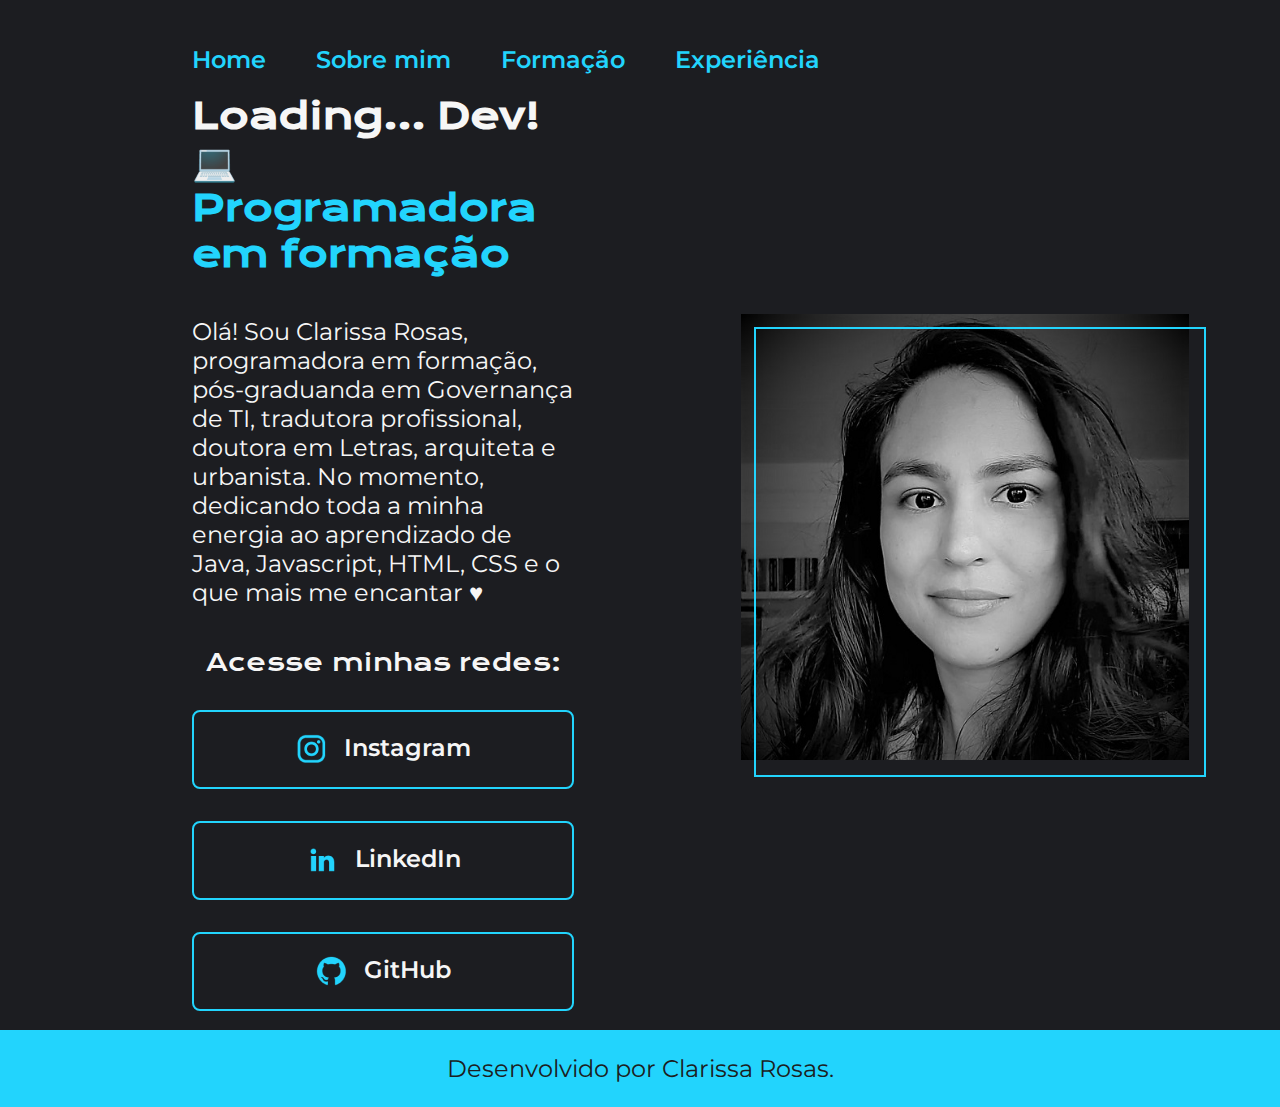
<file: index.html>
<!DOCTYPE html>
<html lang="pt-br">

<head>
    <meta charset="UTF-8">
    <meta name="viewport" content="width=device-width, initial-scale=1.0">
    <title>Portfolio</title>
    <link rel="stylesheet" href="./styles/style.css">
</head>

<body>
    <header class="cabecalho">
        <nav class="cabecalho_menu">
            <a class="cabecalho_menu_link" href="index.html">Home</a>
            <a class="cabecalho_menu_link" href="about.html">Sobre mim</a>
            <a class="cabecalho_menu_link" href="formacao.html">Formação</a>
            <a class="cabecalho_menu_link" href="experiencia.html">Experiência</a>
        </nav>
    </header>
    <main class="apresentacao">  
        <section class="apresentacao_conteudo">
            <h1 class="apresentacao_conteudo_titulo">Loading... Dev! 💻<strong class="titulo-destaque">Programadora em formação </strong></h1>
            <p class="apresentacao_conteudo_texto">Olá! Sou Clarissa Rosas, programadora em formação, pós-graduanda em Governança de TI, tradutora profissional, doutora em Letras, arquiteta e urbanista. No momento, dedicando toda a minha energia ao aprendizado de Java, Javascript, HTML, CSS e o que mais me encantar ♥</p>
            <div class="apresentacao_links">
                <h2 class="apresentacao_links_subtitulo">Acesse minhas redes:</h2>
                <a class="apresentacao_links_botoes" href ="https://www.instagram.com/cla.rosas.dev/">
                    <img class="apresentacao_links_botoes_imagem" src="./assets/instagram.png" alt="logo do Instagram">
                    Instagram
                </a>
                <a class="apresentacao_links_botoes" href ="https://www.linkedin.com/in/clarissa-rosas-32564355/">
                    <img class="apresentacao_links_botoes_imagem" src="./assets/linkedin.png" alt="logo do LinkedIn">
                    LinkedIn
                </a>
                <a class="apresentacao_links_botoes" href="https://github.com/clarissa-rosas/">
                    <img class="apresentacao_links_botoes_imagem" src="./assets/github.png" alt="logo do Github">
                    GitHub
                </a>
            </div>
        </section>
        <img class="apresentacao_imagem" src="./assets/cla5.jpg" alt="foto de Clarissa Rosas">
    </main>
    <footer class="rodape">
        <p>Desenvolvido por Clarissa Rosas.</p>
    </footer>
</body>
</html>
</file>
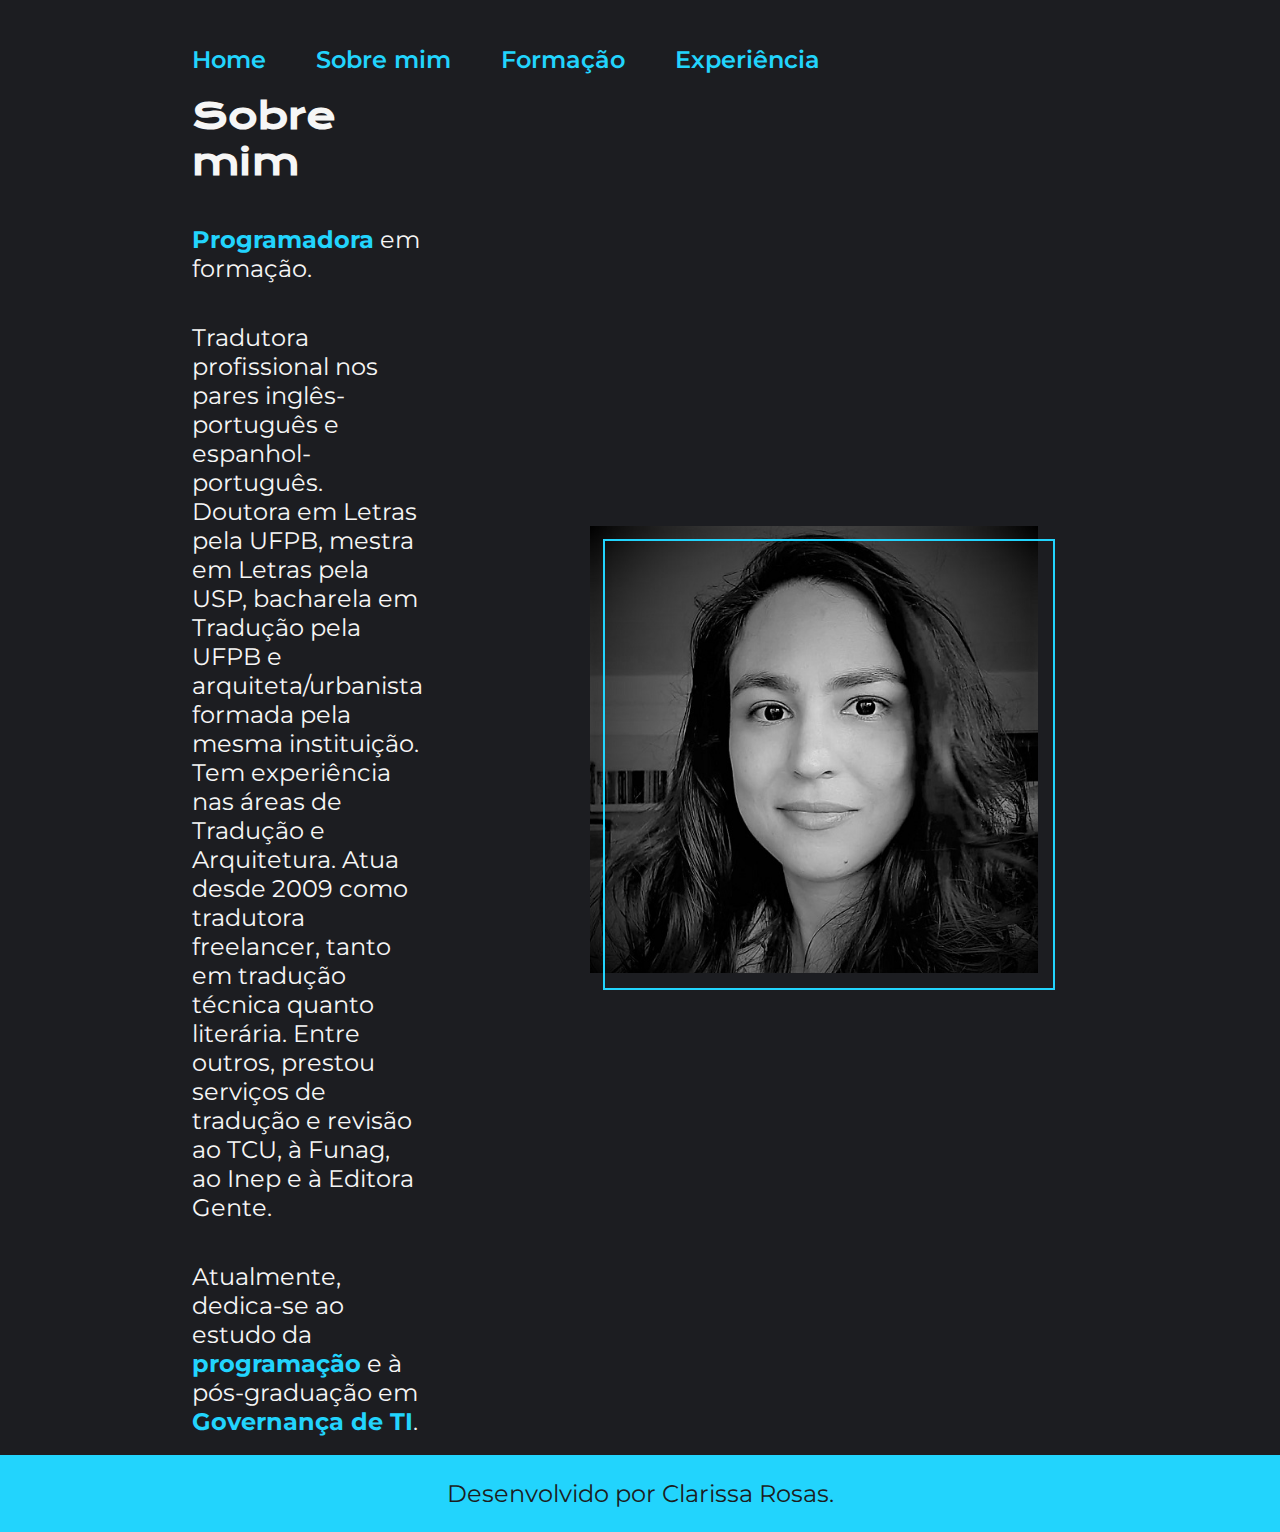
<file: about.html>
<!DOCTYPE html>
<html lang="pt-br">
<head>
    <meta charset="UTF-8">
    <meta name="viewport" content="width=device-width, initial-scale=1.0">
    <title>Sobre mim</title>
    <link rel="stylesheet" href="./styles/style.css">
</head>
<body>
    <header class="cabecalho">
        <nav class="cabecalho_menu">
            <a class="cabecalho_menu_link" href="index.html">Home</a>
            <a class="cabecalho_menu_link" href="about.html">Sobre mim</a>
            <a class="cabecalho_menu_link" href="formacao.html">Formação</a>
            <a class="cabecalho_menu_link" href="experiencia.html">Experiência</a>
        </nav>
    </header>
    <main class="apresentacao">  
        <section class="apresentacao_conteudo">
            <h1 class="apresentacao_conteudo_titulo">Sobre mim</h1>
            <p class="apresentacao_conteudo_texto"><strong class="texto-destaque">Programadora</strong> em formação.</p>
            <p class="apresentacao_conteudo_texto">Tradutora profissional nos pares inglês-português e espanhol-português. Doutora em Letras pela UFPB, mestra em Letras pela USP, bacharela em Tradução pela UFPB e arquiteta/urbanista formada pela mesma instituição. Tem experiência nas áreas de Tradução e Arquitetura. Atua desde 2009 como tradutora freelancer, tanto em tradução técnica quanto literária. Entre outros, prestou serviços de tradução e revisão ao TCU, à Funag, ao Inep e à Editora Gente.</p>
            <p class="apresentacao_conteudo_texto">Atualmente, dedica-se ao estudo da <strong class="texto-destaque">programação</strong> e à pós-graduação em <strong class="texto-destaque">Governança de TI</strong>.</p>
        </section>
        <img class="apresentacao_imagem" src="./assets/cla5.jpg" alt="foto de Clarissa Rosas">
    </main>
    <footer class="rodape">
        <p>Desenvolvido por Clarissa Rosas.</p>
    </footer>
</body>
</html>
</file>
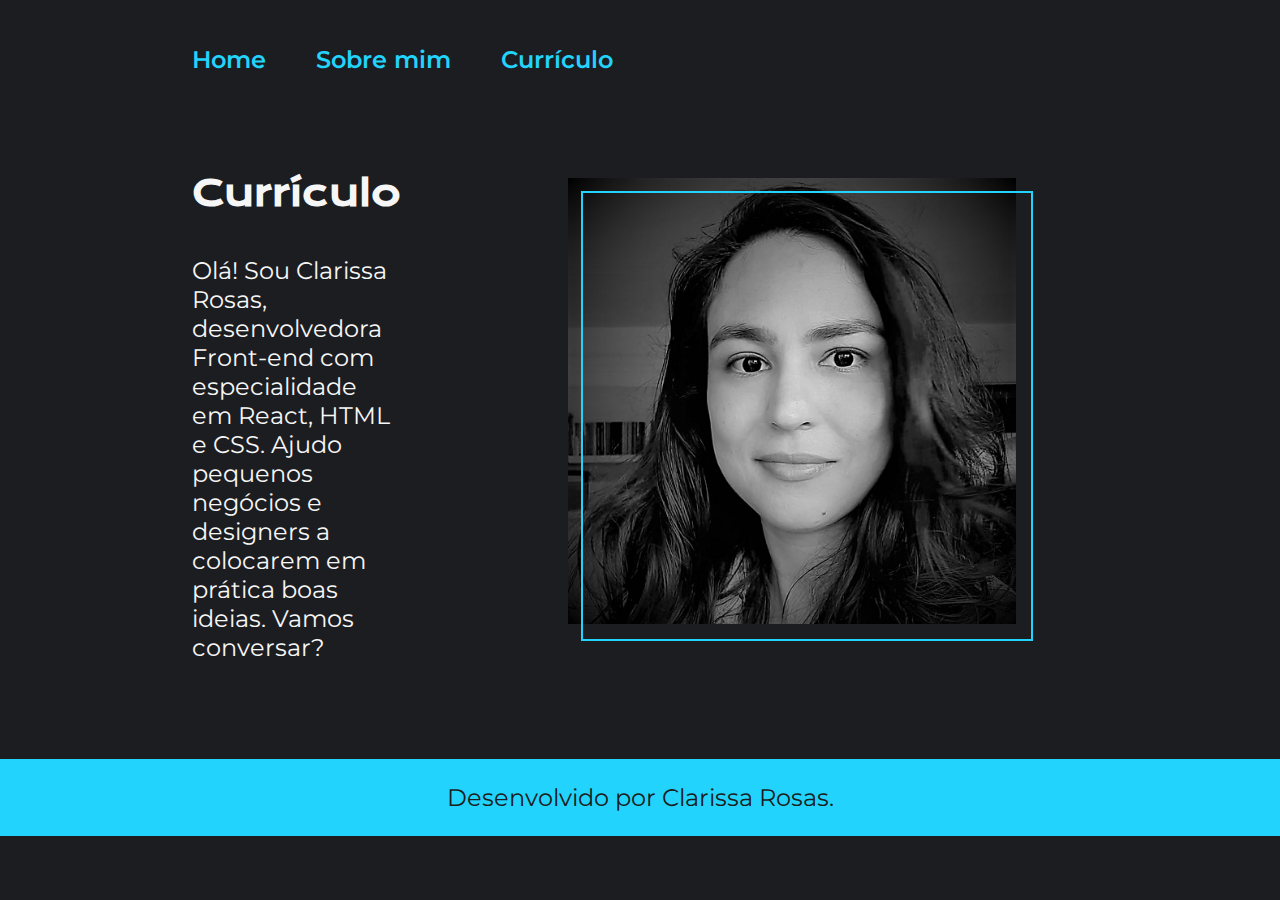
<file: curriculum.html>
<!DOCTYPE html>
<html lang="pt-br">
<head>
    <meta charset="UTF-8">
    <meta name="viewport" content="width=device-width, initial-scale=1.0">
    <title>Currículo</title>
    <link rel="stylesheet" href="./styles/style.css">
</head>
<body>
    <header class="cabecalho">
        <nav class="cabecalho_menu">
            <a class="cabecalho_menu_link" href="index.html">Home</a>
            <a class="cabecalho_menu_link" href="about.html">Sobre mim</a>
            <a class="cabecalho_menu_link" href="curriculum.html">Currículo</a>
        </nav>
    </header>
    
    <main class="apresentacao">  
        <section class="apresentacao_conteudo">
            <h1 class="apresentacao_conteudo_titulo">Currículo</h1>
            <p class="apresentacao_conteudo_texto">Olá! Sou Clarissa Rosas, desenvolvedora Front-end com especialidade em React, HTML e CSS. Ajudo pequenos negócios e designers a colocarem em prática boas ideias. Vamos conversar?</p>
        </section>
        <img class="apresentacao_imagem" src="./assets/cla5.jpg" alt="foto de Clarissa Rosas">
    </main>
    <footer class="rodape">
        <p>Desenvolvido por Clarissa Rosas.</p>
    </footer>
</body>
</html>
</file>
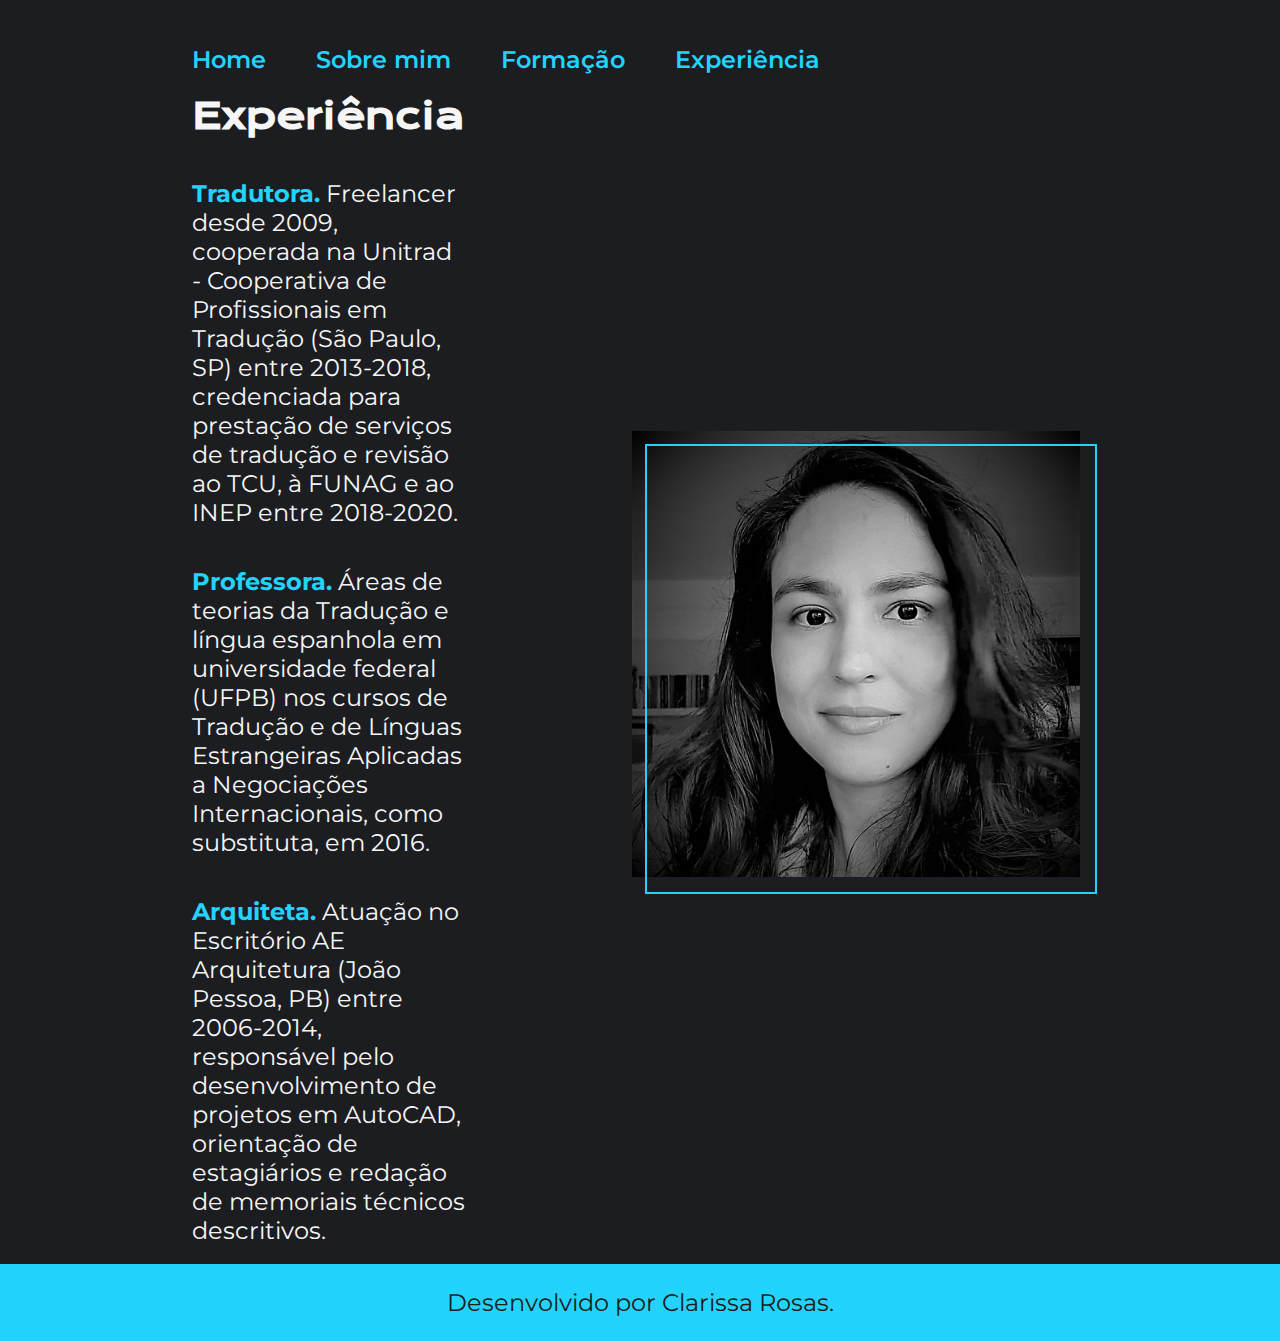
<file: experiencia.html>
<!DOCTYPE html>
<html lang="pt-br">
<head>
    <meta charset="UTF-8">
    <meta name="viewport" content="width=device-width, initial-scale=1.0">
    <title>Experiência</title>
    <link rel="stylesheet" href="./styles/style.css">
</head>
<body>
    <header class="cabecalho">
        <nav class="cabecalho_menu">
            <a class="cabecalho_menu_link" href="index.html">Home</a>
            <a class="cabecalho_menu_link" href="about.html">Sobre mim</a>
            <a class="cabecalho_menu_link" href="formacao.html">Formação</a>
            <a class="cabecalho_menu_link" href="experiencia.html">Experiência</a>
        </nav>
    </header>
    
    <main class="apresentacao">  
        <section class="apresentacao_conteudo">
            <h1 class="apresentacao_conteudo_titulo">Experiência</h1>
            <p class="apresentacao_conteudo_subtitulo"><strong class="texto-destaque">Tradutora.</strong> Freelancer desde 2009, cooperada na Unitrad - Cooperativa de Profissionais em Tradução (São Paulo, SP) entre 2013-2018, credenciada para prestação de serviços de tradução e revisão ao 
                TCU, à FUNAG e ao INEP entre 2018-2020.</p>
            <p class="apresentacao_conteudo_subtitulo"><strong class="texto-destaque">Professora.</strong> Áreas de teorias da Tradução e língua espanhola em universidade federal (UFPB) nos cursos de Tradução e de Línguas Estrangeiras Aplicadas a Negociações Internacionais, como substituta, em 2016.</p>
            <p class="apresentacao_conteudo_subtitulo"><strong class="texto-destaque">Arquiteta.</strong> Atuação no Escritório AE Arquitetura (João Pessoa, PB) entre 2006-2014, responsável pelo desenvolvimento de projetos em AutoCAD, orientação de estagiários e redação de memoriais técnicos descritivos.</p>
        </section>
        <img class="apresentacao_imagem" src="./assets/cla5.jpg" alt="foto de Clarissa Rosas">
    </main>
    <footer class="rodape">
        <p>Desenvolvido por Clarissa Rosas.</p>
    </footer>
</body>
</html>
</file>
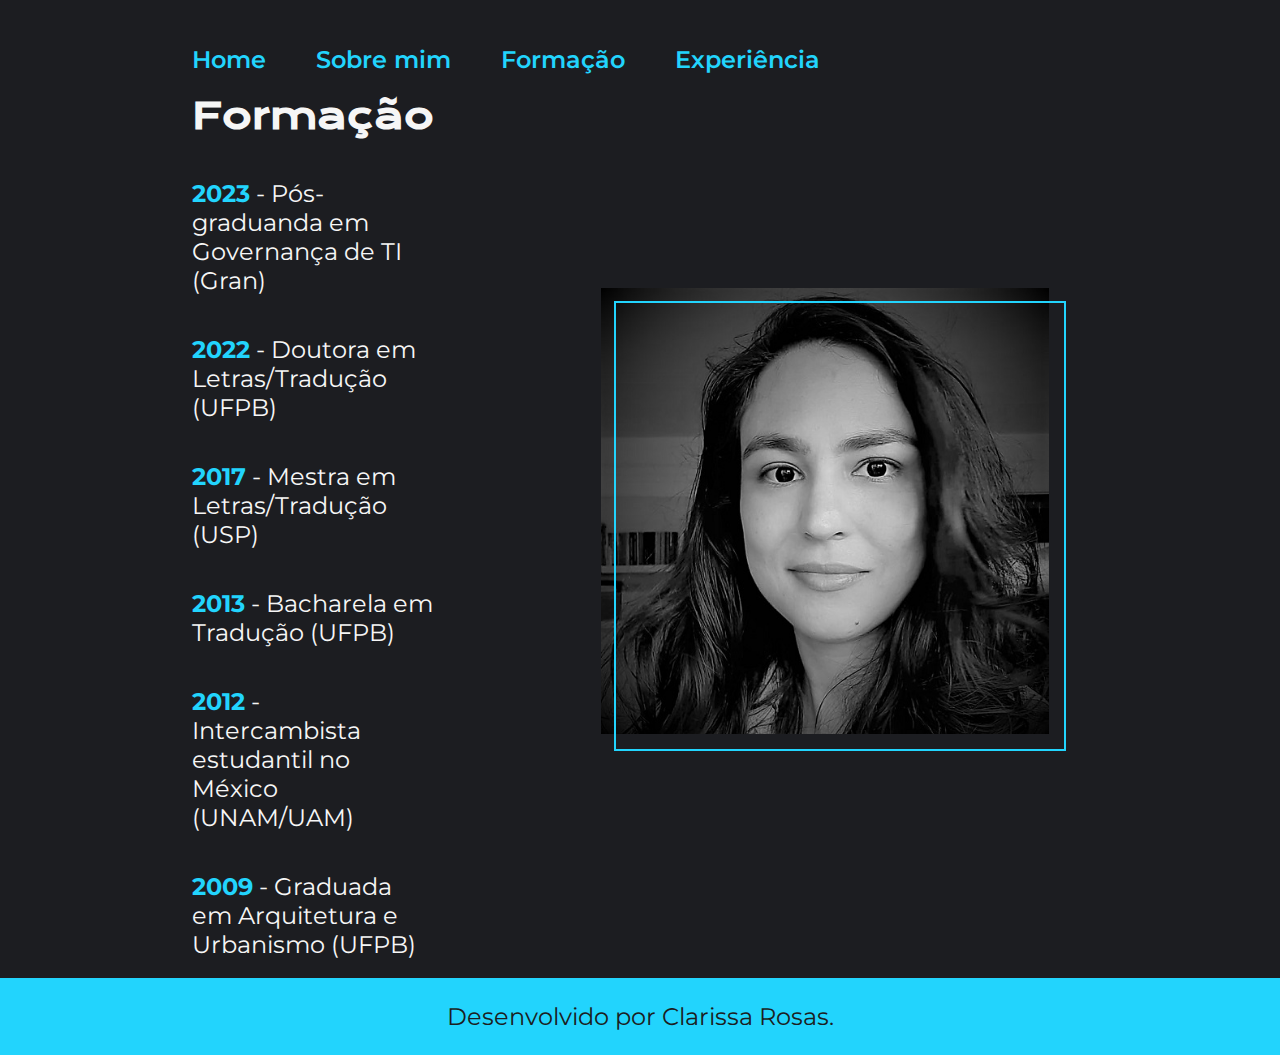
<file: formacao.html>
<!DOCTYPE html>
<html lang="pt-br">
<head>
    <meta charset="UTF-8">
    <meta name="viewport" content="width=device-width, initial-scale=1.0">
    <title>Formação</title>
    <link rel="stylesheet" href="./styles/style.css">
</head>
<body>
    <header class="cabecalho">
        <nav class="cabecalho_menu">
            <a class="cabecalho_menu_link" href="index.html">Home</a>
            <a class="cabecalho_menu_link" href="about.html">Sobre mim</a>
            <a class="cabecalho_menu_link" href="formacao.html">Formação</a>
            <a class="cabecalho_menu_link" href="experiencia.html">Experiência</a>
        </nav>
    </header>
    
    <main class="apresentacao">  
        <section class="apresentacao_conteudo">
            <h1 class="apresentacao_conteudo_titulo">Formação</h1>
            <p class="apresentacao_conteudo_texto"><strong class="texto-destaque">2023</strong> - Pós-graduanda em Governança de TI (Gran)</p>
            <p class="apresentacao_conteudo_texto"><strong class="texto-destaque">2022</strong> - Doutora em Letras/Tradução (UFPB)</p>
            <p class="apresentacao_conteudo_texto"><strong class="texto-destaque">2017</strong> - Mestra em Letras/Tradução (USP)</p>
            <p class="apresentacao_conteudo_texto"><strong class="texto-destaque">2013</strong> - Bacharela em Tradução (UFPB)</p>
            <p class="apresentacao_conteudo_texto"><strong class="texto-destaque">2012</strong> - Intercambista estudantil no México (UNAM/UAM)</p>
            <p class="apresentacao_conteudo_texto"><strong class="texto-destaque">2009</strong> - Graduada em Arquitetura e Urbanismo (UFPB)</p>
        </section>
        <img class="apresentacao_imagem" src="./assets/cla5.jpg" alt="foto de Clarissa Rosas">
    </main>
    <footer class="rodape">
        <p>Desenvolvido por Clarissa Rosas.</p>
    </footer>
</body>
</html>
</file>
<file: styles/style.css>
@import url('https://fonts.googleapis.com/css2?family=Krona+One&family=Montserrat:wght@400;600&display=swap');

:root {
    --cor-primaria: #1C1D21FF;
    --cor-secundaria: #F6F6F6;
    --cor-terciaria: #22D4FD;
    --cor-hover: #272727;

    --fonte-primaria:'Krona One', sans-serif;
    --fonte-secundaria: 'Montserrat', sans-serif;
}

* {
    margin: 0;
    padding: 0;
}

body {
    box-sizing: border-box;
    background-color: var(--cor-primaria);
    color: var(--cor-secundaria);
    
}

.cabecalho {
    padding: 3.5% 0% 0% 15%;
}

.cabecalho_menu {
    display: flex;
    gap: 50px;
}

.cabecalho_menu_link {
    font-family: var(--fonte-secundaria);
    font-size: 1.5rem;
    font-weight: 600;
    color: var(--cor-terciaria);
    text-decoration: none;
}

.apresentacao {
    padding: 1.5% 15%;
    display: flex;
    align-items: center;
    justify-content: space-between;
    gap: 82px;
}

.apresentacao_conteudo {
    width: 55%;
    display: flex;
    flex-direction: column;
    gap: 40px;
}

.apresentacao_conteudo_titulo {
    font-size: 2.25rem;
    font-family: var(--fonte-primaria);
}

.apresentacao_conteudo_subtitulo {
    font-size: 1.5rem;
    font-family: var(--fonte-secundaria);
    font-weight: 400;
}

.titulo-destaque {
    color: var(--cor-terciaria);
}

.texto-destaque {
    color: var(--cor-terciaria);
}

.apresentacao_conteudo_texto {
    font-size: 1.5rem;
    font-family: var(--fonte-secundaria);
    font-weight: 400;
}

.apresentacao_links {
    display: flex;
    flex-direction: column;
    justify-content: space-between;
    align-items: center;
    gap: 32px;
}

.apresentacao_links_subtitulo {
    font-size: 1.5rem;
    font-family: var(--fonte-primaria);
    font-weight: 400;
}

.apresentacao_links_botoes {
    display:flex;
    justify-content: center;
    gap: 16px;
    width: 378px;
    text-align: center;
    border: 2px solid var(--cor-terciaria);
    border-radius: 8px;
    font-size: 1.5rem;
    padding: 21.5px 0;
    text-decoration: none;
    color: #F6F6F6;
    font-family: var(--fonte-secundaria);
    font-weight: 600;
}

.apresentacao_links_botoes:hover {
    background-color: var(--cor-hover);
}

.apresentacao_imagem {
    width: 50%;
    outline:2px solid var(--cor-terciaria);
    outline-offset:-100px;
    border: 2px solid transparent;
    border-radius: 8px;
    border-width: 85px 115px 115px 85px ;
}

.rodape {
    font-family: var(--fonte-secundaria);
    font-size: 1.5rem;
    font-weight: 400;
    color: var(--cor-primaria);
    background-color: var(--cor-terciaria);
    padding: 24px;
    text-align: center;
}

@media (max-width: 1200px) {
    .cabecalho {
        padding: 10%;
    }

    .cabecalho_menu {
        justify-content: center;
    }

    .apresentacao {
        flex-direction: column-reverse;
        padding: 5%; 
    }

    .apresentacao_conteudo {
        width: auto;
    }

    .apresentacao_links_botoes {
        width: 60%;
}


--white: #ffffffff;
--rose-quartz: #ac92a6ff;
--eerie-black: #1c1d21ff;
--keppel: #58b09cff;
--yale-blue: #083d77ff;
</file>
